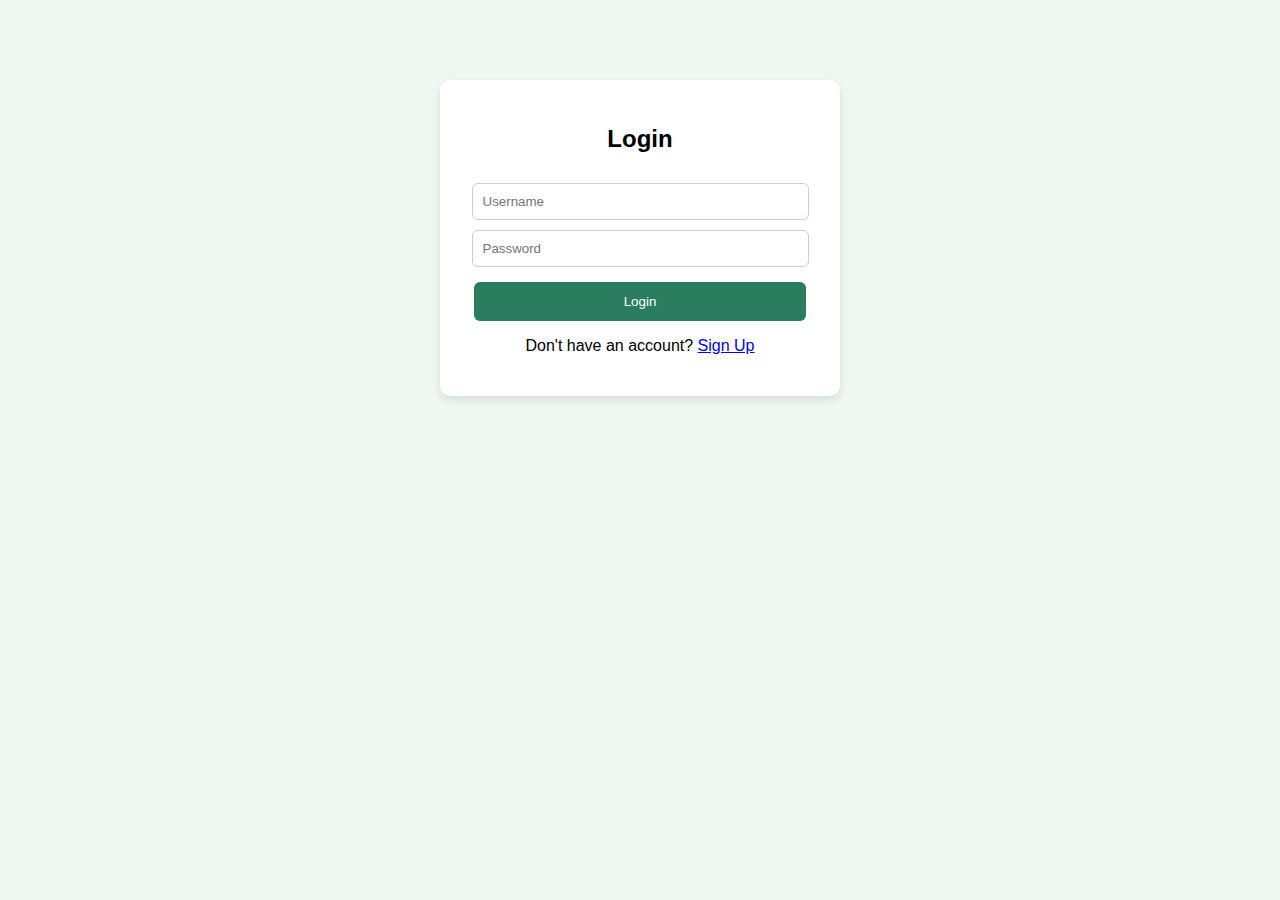
<file: index.html>
<!DOCTYPE html>
<html lang="en"><head><title>Login</title>
<link rel="stylesheet" href="style.css" /><script src="script.js"></script></head>
<body><div class="container"><h2>Login</h2>
<input id="user" placeholder="Username"><input id="pass" type="password" placeholder="Password">
<button onclick="login()">Login</button><p>Don't have an account? <a href="signup.html">Sign Up</a></p>
</div></body></html>
</file>
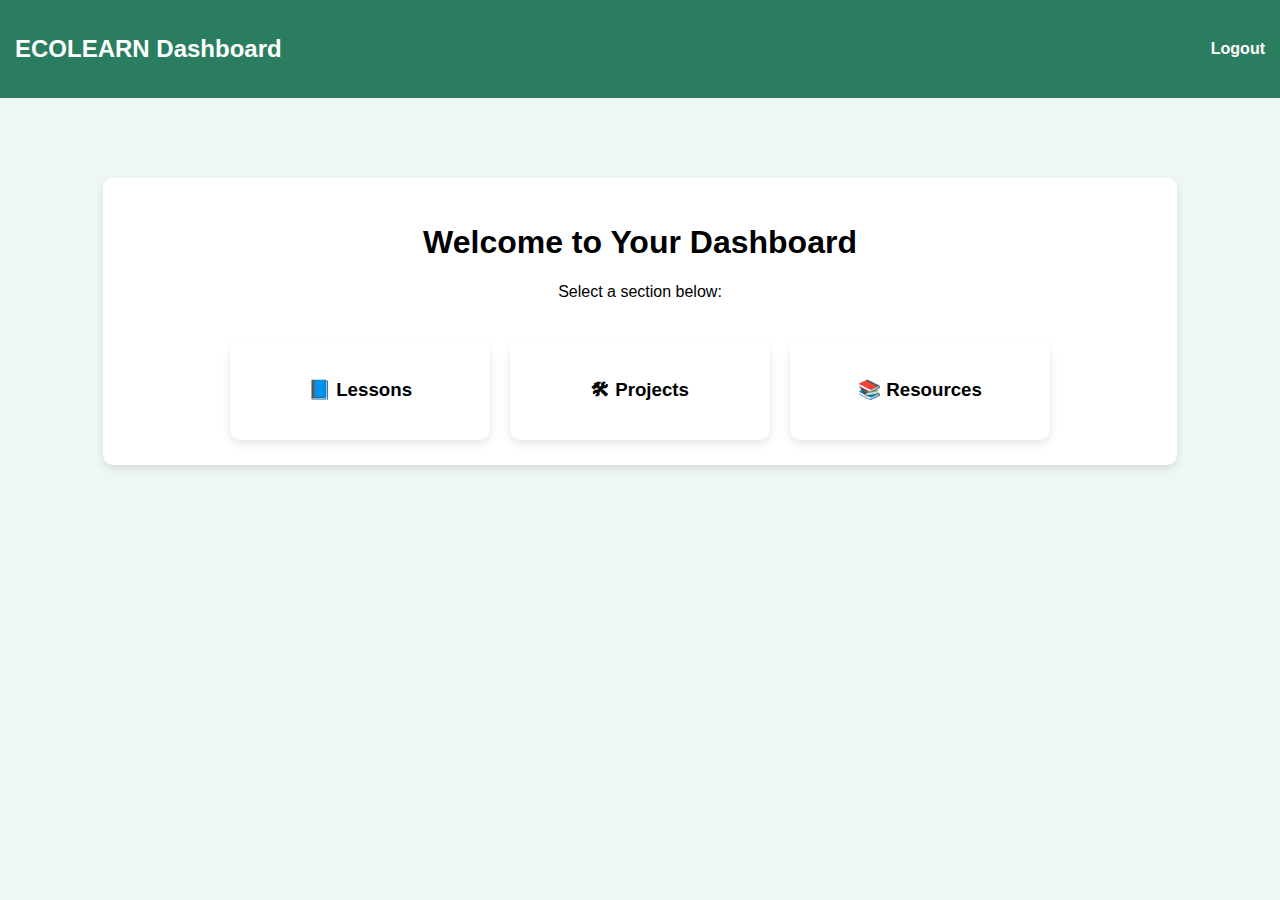
<file: dashboard.html>
<!DOCTYPE html>
<html lang="en"><head><title>Dashboard</title><link rel="stylesheet" href="style.css" /></head>
<body><div class="navbar"><h2>ECOLEARN Dashboard</h2><a href="index.html">Logout</a></div>
<div class="container" style="width:80%; text-align:center;"><h1>Welcome to Your Dashboard</h1>
<p>Select a section below:</p><div class="cards">
<a href="lessons.html" class="card"><h3>📘 Lessons</h3></a>
<a href="projects.html" class="card"><h3>🛠 Projects</h3></a>
<a href="resources.html" class="card"><h3>📚 Resources</h3></a>
</div></div></body></html>
</file>
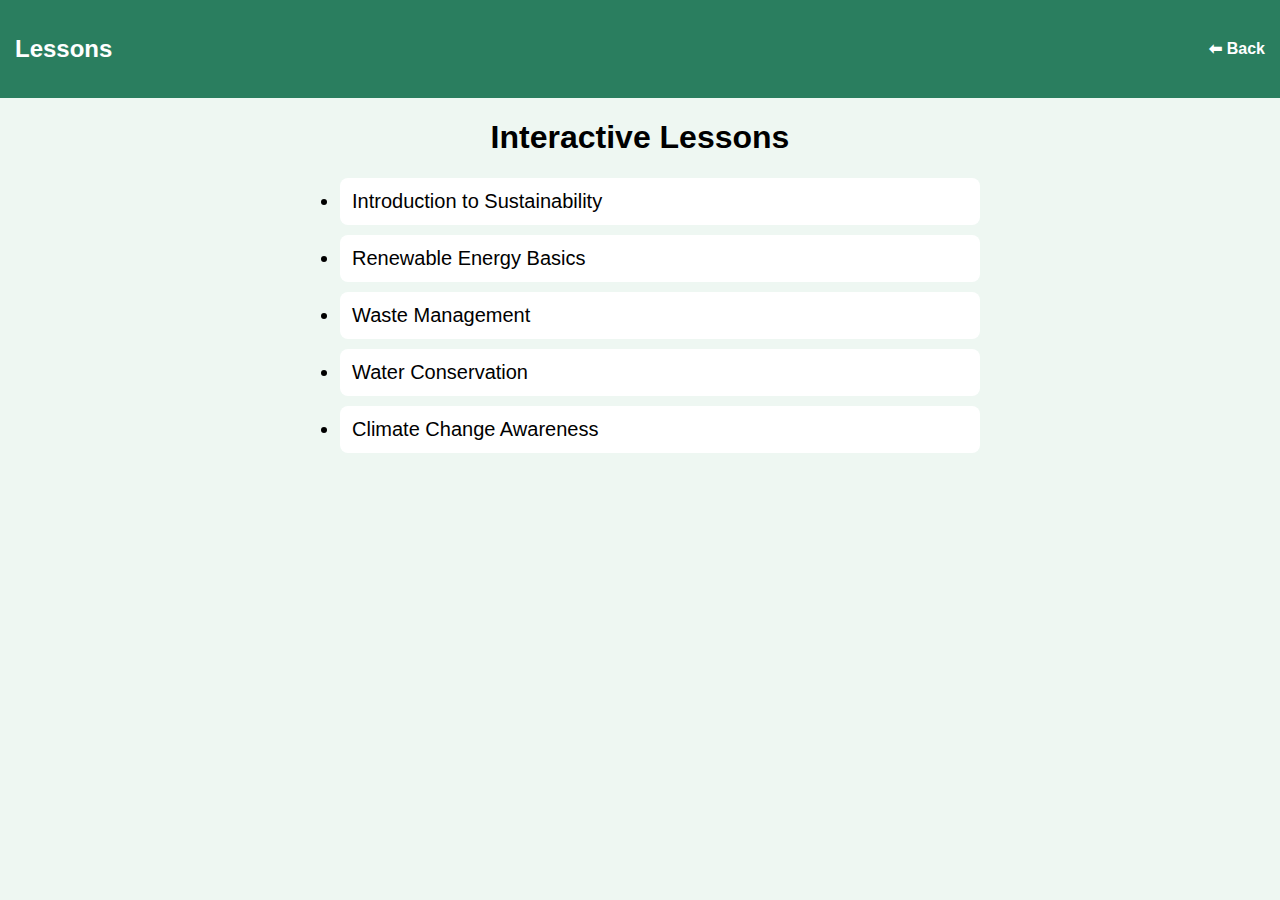
<file: lessons.html>
<!DOCTYPE html><html><head><title>Lessons</title>
<link rel="stylesheet" href="style.css"></head><body>
<div class="navbar"><h2>Lessons</h2><a href="dashboard.html">⬅ Back</a></div>
<h1 style="text-align:center;">Interactive Lessons</h1>
<ul class="list"><li>Introduction to Sustainability</li><li>Renewable Energy Basics</li>
<li>Waste Management</li><li>Water Conservation</li><li>Climate Change Awareness</li></ul>
</body></html>
</file>
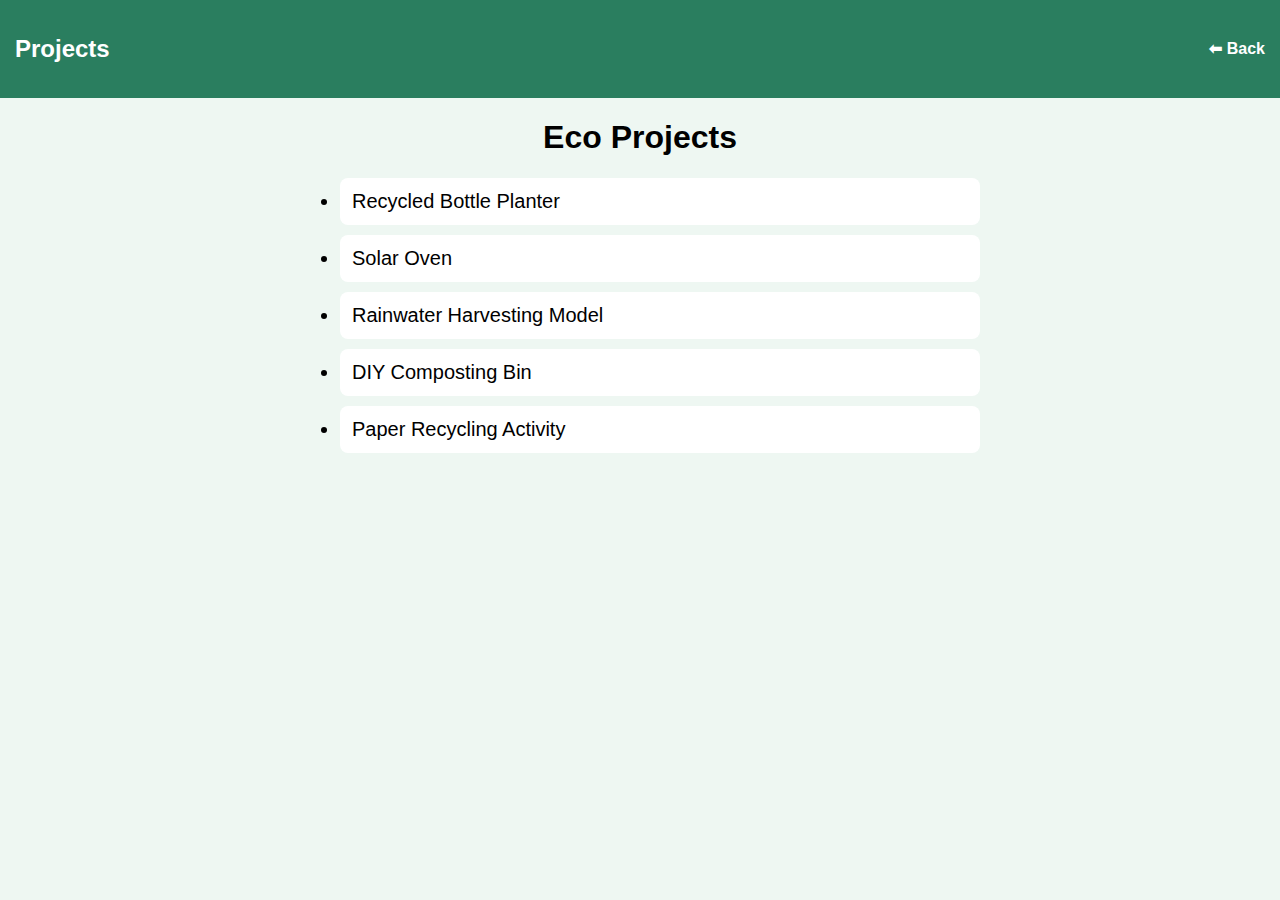
<file: projects.html>
<!DOCTYPE html><html><head><title>Projects</title>
<link rel="stylesheet" href="style.css"></head><body>
<div class="navbar"><h2>Projects</h2><a href="dashboard.html">⬅ Back</a></div>
<h1 style="text-align:center;">Eco Projects</h1>
<ul class="list"><li>Recycled Bottle Planter</li><li>Solar Oven</li>
<li>Rainwater Harvesting Model</li><li>DIY Composting Bin</li><li>Paper Recycling Activity</li></ul>
</body></html>
</file>
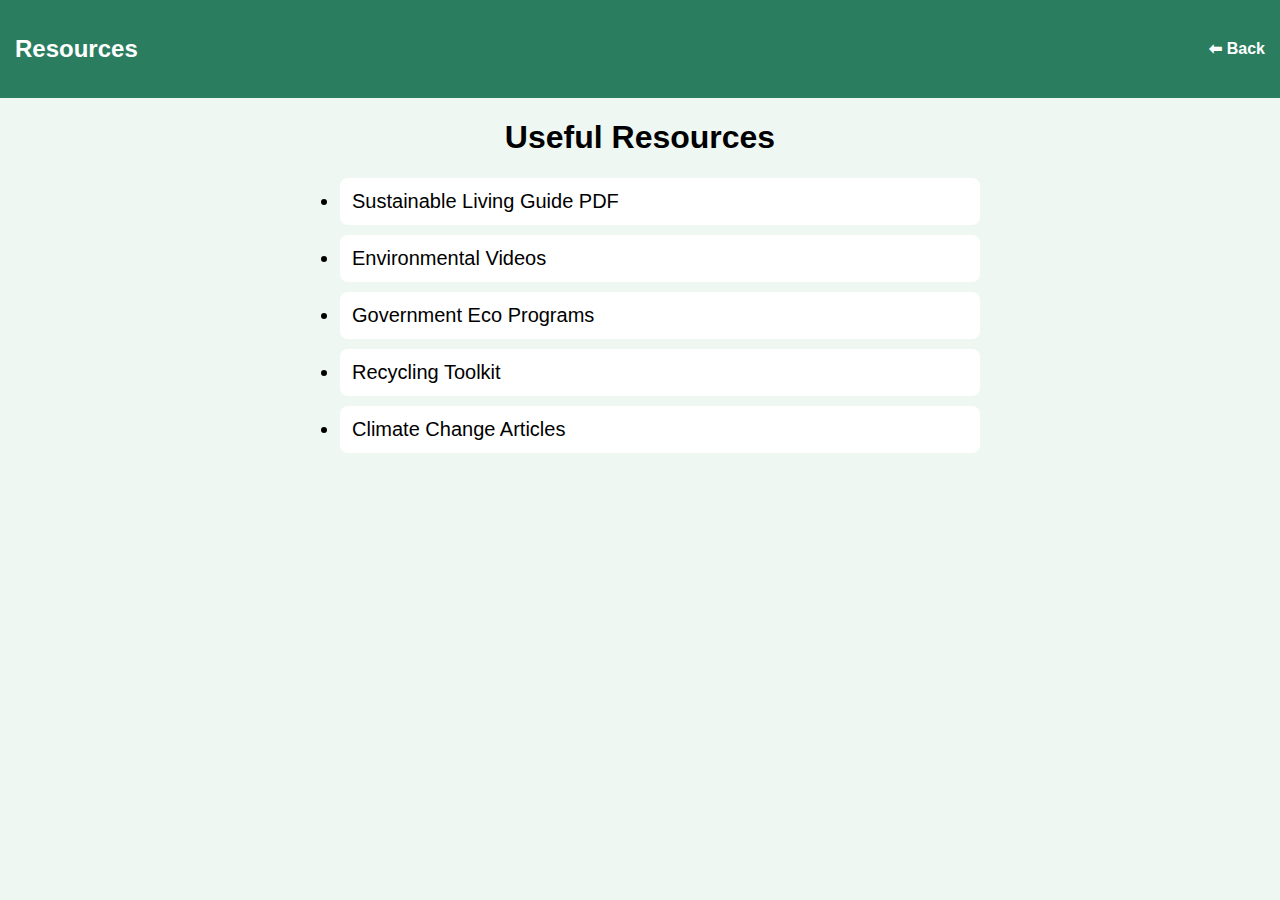
<file: resources.html>
<!DOCTYPE html><html><head><title>Resources</title>
<link rel="stylesheet" href="style.css"></head><body>
<div class="navbar"><h2>Resources</h2><a href="dashboard.html">⬅ Back</a></div>
<h1 style="text-align:center;">Useful Resources</h1>
<ul class="list"><li>Sustainable Living Guide PDF</li><li>Environmental Videos</li>
<li>Government Eco Programs</li><li>Recycling Toolkit</li><li>Climate Change Articles</li></ul>
</body></html>
</file>
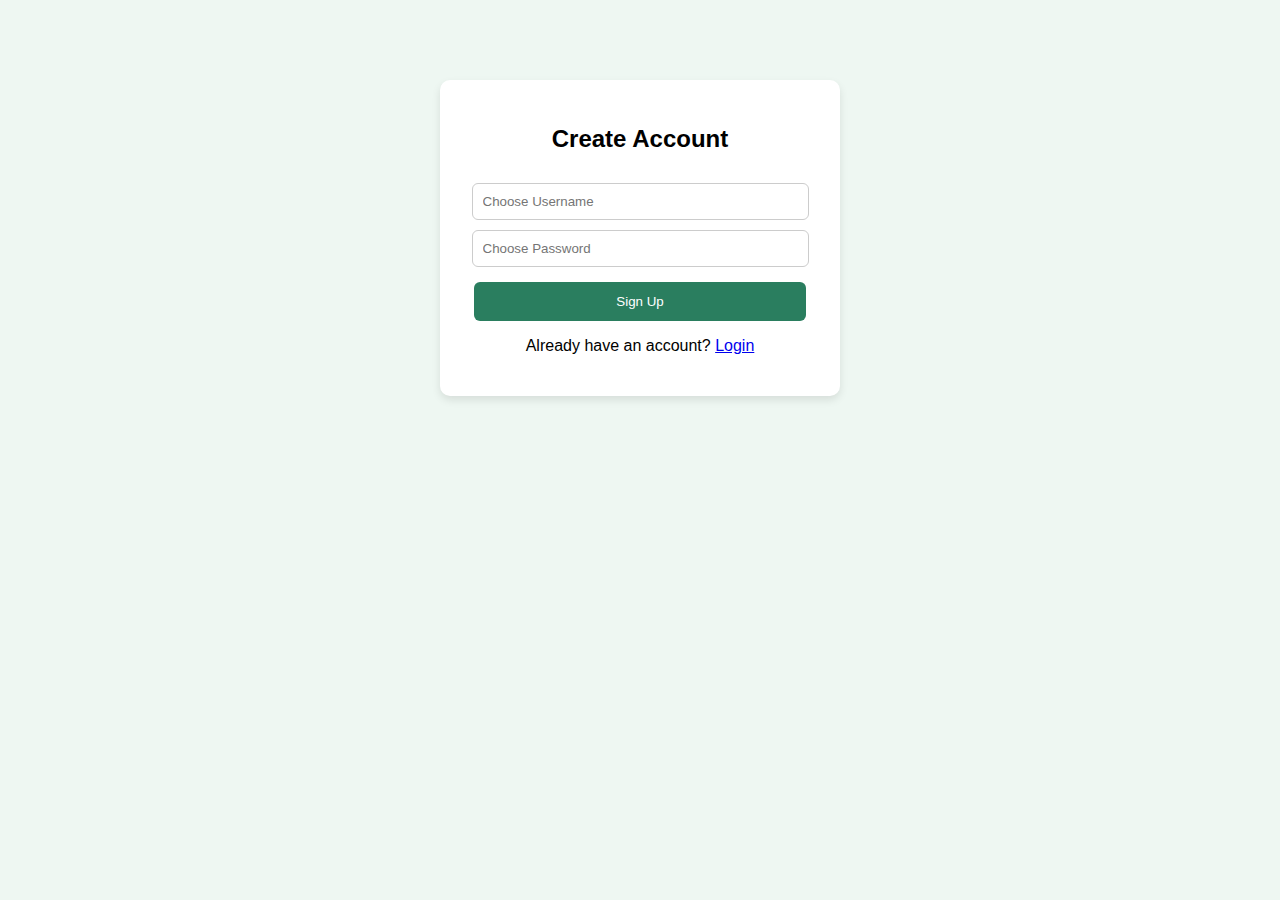
<file: signup.html>
<!DOCTYPE html>
<html lang="en"><head><title>Sign Up</title>
<link rel="stylesheet" href="style.css" /><script src="script.js"></script></head>
<body><div class="container"><h2>Create Account</h2>
<input id="user" placeholder="Choose Username"><input id="pass" type="password" placeholder="Choose Password">
<button onclick="signup()">Sign Up</button><p>Already have an account? <a href="index.html">Login</a></p>
</div></body></html>
</file>
<file: style.css>
body{margin:0;font-family:Arial;background:#eef7f2;}
.navbar{background:#2a7e5f;color:white;padding:15px;display:flex;justify-content:space-between;align-items:center;}
.navbar a{color:white;text-decoration:none;font-weight:bold;}
.container{width:350px;margin:80px auto;background:white;padding:25px;border-radius:10px;
box-shadow:0 4px 8px rgba(0,0,0,0.1);text-align:center;}
input{width:90%;padding:10px;margin-top:10px;border:1px solid #ccc;border-radius:6px;}
button{width:95%;padding:12px;background:#2a7e5f;color:white;border:none;margin-top:15px;border-radius:6px;cursor:pointer;}
button:hover{background:#256f55;}
.cards{display:flex;justify-content:center;gap:20px;margin-top:40px;}
.card{width:220px;background:white;padding:20px;border-radius:10px;text-decoration:none;color:black;
box-shadow:0 4px 8px rgba(0,0,0,0.1);transition:0.3s;}
.card:hover{transform:scale(1.05);}
.list{width:50%;margin:auto;text-align:left;font-size:20px;}
.list li{background:white;padding:12px;margin:10px 0;border-radius:8px;}
</file>
